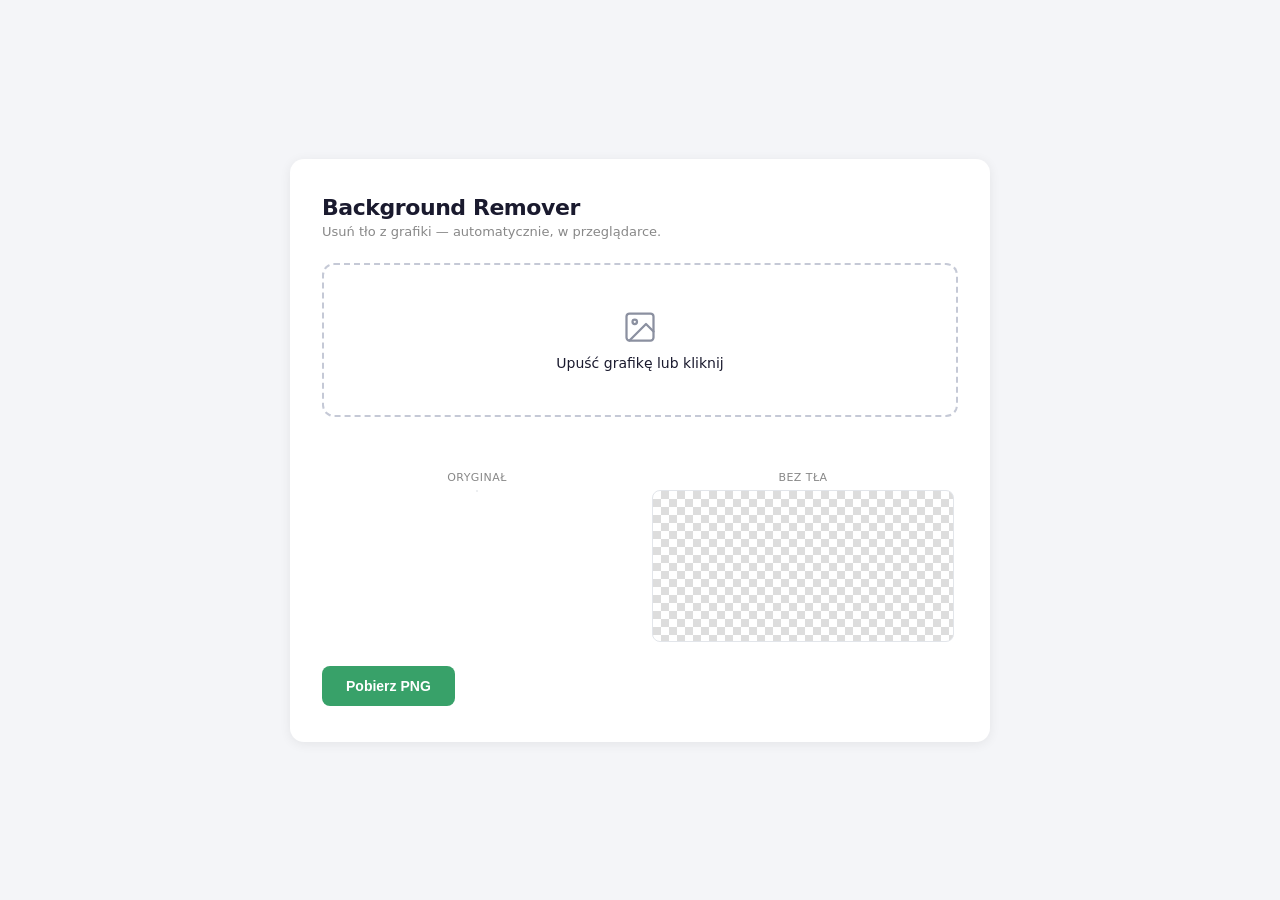
<file: index.html>
<!DOCTYPE html>
<html lang="pl">
<head>
<meta charset="UTF-8">
<meta name="viewport" content="width=device-width, initial-scale=1.0">
<title>Background Remover</title>
  <script type="module" crossorigin src="./assets/index-DIHVfiGN.js"></script>
  <link rel="stylesheet" crossorigin href="./assets/index-qDPoRl6P.css">
</head>
<body>
<div class="card">
  <h1>Background Remover</h1>
  <p class="sub">Usuń tło z grafiki — automatycznie, w przeglądarce.</p>

  <label class="drop" id="dropZone">
    <input type="file" accept="image/*" id="fileInput">
    <svg width="36" height="36" viewBox="0 0 24 24" fill="none" stroke="#8b90a0" stroke-width="1.5" stroke-linecap="round" stroke-linejoin="round"><rect x="3" y="3" width="18" height="18" rx="2" ry="2"/><circle cx="8.5" cy="8.5" r="1.5"/><polyline points="21 15 16 10 5 21"/></svg>
    <span class="name" id="dropLabel">Upuść grafikę lub kliknij</span>
  </label>

  <div class="progress hidden" id="progressWrap"><div class="progress-bar" id="progressBar"></div></div>
  <p class="status" id="status"></p>

  <div class="preview-area hidden" id="previewArea">
    <div class="preview-box">
      <div class="label">Oryginał</div>
      <img id="originalImg">
    </div>
    <div class="preview-box">
      <div class="label">Bez tła</div>
      <div class="result-wrap checkerboard">
        <canvas id="resultCanvas"></canvas>
      </div>
    </div>
  </div>

  <div class="actions hidden" id="actions">
    <button class="btn-download" id="btnDownload">Pobierz PNG</button>
  </div>
</div>

</body>
</html>
</file>
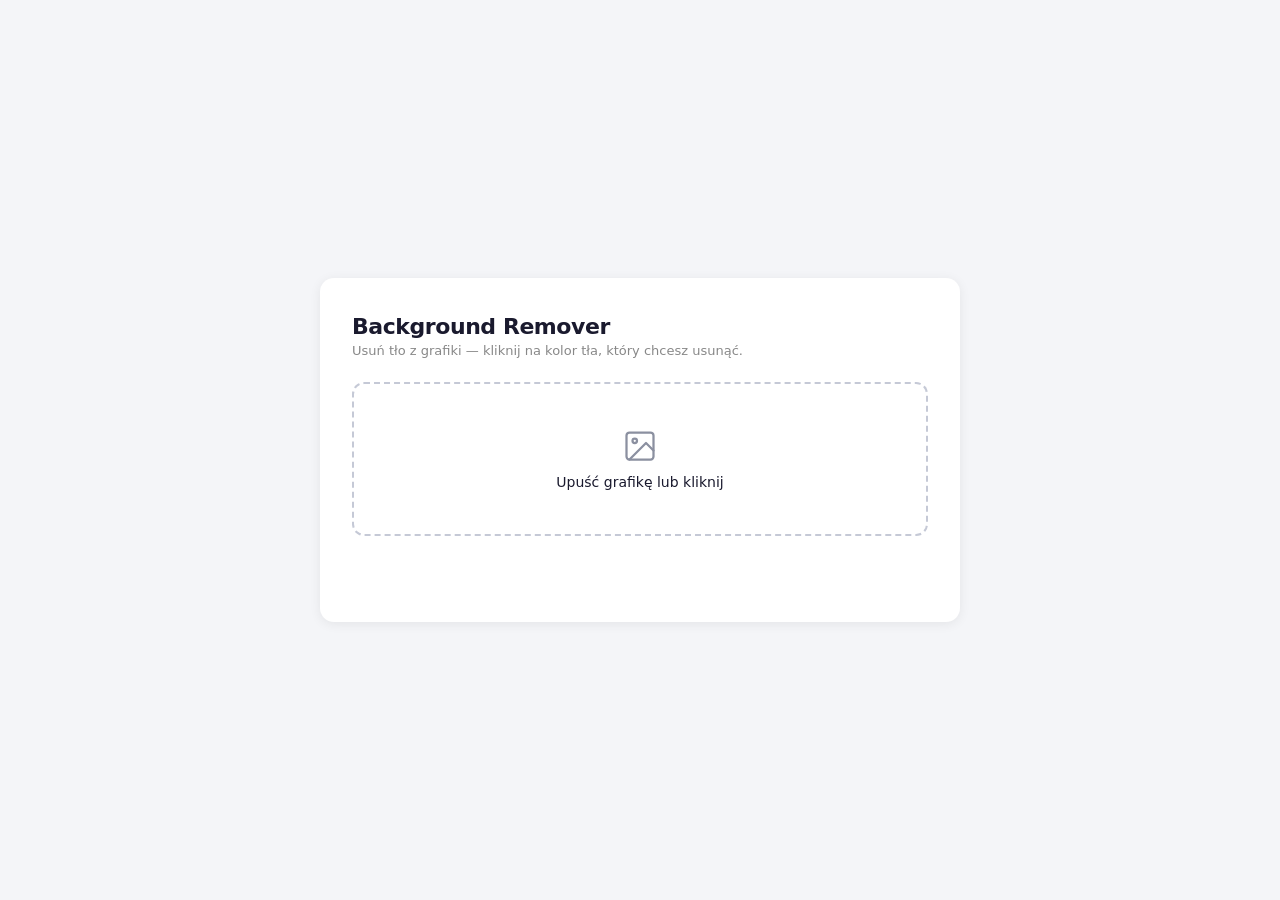
<file: bg-remover.html>
<!DOCTYPE html>
<html lang="pl">
<head>
<meta charset="UTF-8">
<meta name="viewport" content="width=device-width, initial-scale=1.0">
<title>Background Remover</title>
<style>
*, *::before, *::after { box-sizing: border-box; margin: 0; padding: 0; }
body {
  min-height: 100vh; display: flex; align-items: center; justify-content: center;
  font-family: 'Segoe UI', system-ui, -apple-system, sans-serif;
  background: #f4f5f8; color: #1a1a2e; padding: 24px;
}
.card {
  width: 100%; max-width: 640px; background: #fff;
  border-radius: 14px; padding: 36px 32px;
  box-shadow: 0 2px 12px rgba(0,0,0,.07);
}
h1 { font-size: 22px; font-weight: 700; letter-spacing: -.02em; margin-bottom: 4px; }
.sub { font-size: 13px; color: #888; margin-bottom: 24px; }
.drop {
  display: flex; flex-direction: column; align-items: center; justify-content: center;
  border: 2px dashed #c5c9d6; border-radius: 12px; padding: 44px 20px;
  cursor: pointer; transition: all .2s; margin-bottom: 20px;
}
.drop.over { border-color: #e85d75; background: rgba(232,93,117,.05); }
.drop svg { margin-bottom: 10px; }
.drop .name { font-size: 14px; font-weight: 500; }
.drop input { display: none; }
.hidden { display: none; }

/* Preview area */
.preview-area {
  display: flex; gap: 16px; margin-bottom: 20px; flex-wrap: wrap;
}
.preview-box {
  flex: 1; min-width: 200px; text-align: center;
}
.preview-box .label {
  font-size: 11px; color: #888; text-transform: uppercase; letter-spacing: .04em;
  margin-bottom: 6px;
}
.preview-box canvas, .preview-box img {
  max-width: 100%; max-height: 280px; border-radius: 8px;
  border: 1px solid #e2e5ea;
}
/* Checkerboard background for transparency preview */
.checkerboard {
  background-image:
    linear-gradient(45deg, #ccc 25%, transparent 25%),
    linear-gradient(-45deg, #ccc 25%, transparent 25%),
    linear-gradient(45deg, transparent 75%, #ccc 75%),
    linear-gradient(-45deg, transparent 75%, #ccc 75%);
  background-size: 16px 16px;
  background-position: 0 0, 0 8px, 8px -8px, -8px 0px;
}

/* Controls */
.controls { display: flex; flex-direction: column; gap: 16px; margin-bottom: 20px; }
.row { display: flex; align-items: center; gap: 10px; font-size: 13px; flex-wrap: nowrap; }
.row label { min-width: 100px; flex-shrink: 0; font-weight: 500; }
input[type=range] { flex: 1; accent-color: #e85d75; }
.range-val { min-width: 36px; text-align: center; font-weight: 600; font-size: 13px; }

.color-pick-area {
  display: flex; align-items: center; gap: 12px; flex-wrap: wrap;
}
.picked-color {
  width: 36px; height: 36px; border-radius: 8px;
  border: 2px solid #d1d5db; cursor: pointer;
}
.color-label { font-size: 13px; color: #555; }
.info-box {
  padding: 10px 14px; background: #fff0f3; border-radius: 8px;
  font-size: 12px; color: #a0344a; line-height: 1.5; border: 1px solid #f5d0d8;
}

.btn-primary {
  padding: 12px 0; border-radius: 8px; border: none;
  background: #e85d75; color: #fff; font-size: 14px; font-weight: 600;
  cursor: pointer; transition: background .2s; width: 100%;
}
.btn-primary:hover { background: #d44a63; }
.btn-primary:disabled { background: #a0aec0; cursor: default; }

.result {
  margin-top: 16px; padding: 16px; background: #f0faf0; border-radius: 10px;
  font-size: 13px; display: flex; flex-direction: column; gap: 10px;
}
.btn-download {
  padding: 10px 20px; border-radius: 8px; border: none;
  background: #38a169; color: #fff; font-size: 14px; font-weight: 600;
  cursor: pointer; align-self: flex-start;
}
.btn-download:hover { background: #2f855a; }
.status { font-size: 13px; color: #e85d75; margin-bottom: 12px; min-height: 18px; }
</style>
</head>
<body>
<div class="card">
  <h1>Background Remover</h1>
  <p class="sub">Usuń tło z grafiki — kliknij na kolor tła, który chcesz usunąć.</p>

  <label class="drop" id="dropZone">
    <input type="file" accept="image/*" id="fileInput">
    <svg width="36" height="36" viewBox="0 0 24 24" fill="none" stroke="#8b90a0" stroke-width="1.5" stroke-linecap="round" stroke-linejoin="round"><rect x="3" y="3" width="18" height="18" rx="2" ry="2"/><circle cx="8.5" cy="8.5" r="1.5"/><polyline points="21 15 16 10 5 21"/></svg>
    <span class="name" id="dropLabel">Upuść grafikę lub kliknij</span>
  </label>

  <p class="status" id="status"></p>

  <div class="hidden" id="editorArea">
    <div class="preview-area">
      <div class="preview-box">
        <div class="label">Oryginał — kliknij na kolor tła</div>
        <canvas id="sourceCanvas" style="cursor:crosshair;"></canvas>
      </div>
      <div class="preview-box">
        <div class="label">Podgląd wyniku</div>
        <canvas id="resultCanvas" class="checkerboard"></canvas>
      </div>
    </div>

    <div class="controls">
      <div class="row">
        <label>Wybrany kolor:</label>
        <div class="color-pick-area">
          <div class="picked-color" id="pickedColor" style="background:#ffffff;"></div>
          <span class="color-label" id="colorLabel">Kliknij na obrazek</span>
        </div>
      </div>
      <div class="row">
        <label>Tolerancja:</label>
        <input type="range" id="toleranceRange" min="0" max="150" value="30" step="1">
        <span class="range-val" id="toleranceVal">30</span>
      </div>
      <div class="info-box">
        Wyższa tolerancja = więcej odcieni zostanie usuniętych. Przy 0 usuwany jest tylko dokładnie ten kolor.
        Przy 30–50 dobrze radzi sobie z lekkim gradientem i artefaktami JPG.
      </div>
      <button class="btn-primary" id="btnApply">Usuń tło</button>
    </div>

    <div class="result hidden" id="result">
      <button class="btn-download" id="btnDownload">Pobierz PNG z przezroczystym tłem</button>
    </div>
  </div>
</div>

<script>
const $ = s => document.getElementById(s);
const sourceCanvas = $('sourceCanvas');
const resultCanvas = $('resultCanvas');
const srcCtx = sourceCanvas.getContext('2d', { willReadFrequently: true });
const resCtx = resultCanvas.getContext('2d');

let loadedImage = null;
let pickedR = 255, pickedG = 255, pickedB = 255;
let hasColor = false;
let outputBlob = null;
let fileName = '';

// --- Drag & drop ---
const dropZone = $('dropZone');
dropZone.addEventListener('dragover', e => { e.preventDefault(); dropZone.classList.add('over'); });
dropZone.addEventListener('dragleave', () => dropZone.classList.remove('over'));
dropZone.addEventListener('drop', e => {
  e.preventDefault(); dropZone.classList.remove('over');
  if (e.dataTransfer.files[0]) handleFile(e.dataTransfer.files[0]);
});
$('fileInput').addEventListener('change', () => {
  if ($('fileInput').files[0]) handleFile($('fileInput').files[0]);
});

function handleFile(f) {
  if (!f.type.startsWith('image/')) { $('status').textContent = 'Wybierz plik graficzny.'; return; }
  fileName = f.name.replace(/\.[^.]+$/, '');
  const img = new Image();
  img.onload = () => {
    loadedImage = img;

    // Scale display if too big
    const maxDisplay = 560;
    let dw = img.naturalWidth, dh = img.naturalHeight;
    if (dw > maxDisplay) { dh = Math.round(dh * (maxDisplay / dw)); dw = maxDisplay; }
    if (dh > maxDisplay) { dw = Math.round(dw * (maxDisplay / dh)); dh = maxDisplay; }

    sourceCanvas.width = img.naturalWidth;
    sourceCanvas.height = img.naturalHeight;
    sourceCanvas.style.width = dw + 'px';
    sourceCanvas.style.height = dh + 'px';
    srcCtx.drawImage(img, 0, 0);

    resultCanvas.width = img.naturalWidth;
    resultCanvas.height = img.naturalHeight;
    resultCanvas.style.width = dw + 'px';
    resultCanvas.style.height = dh + 'px';
    resCtx.drawImage(img, 0, 0);

    $('editorArea').classList.remove('hidden');
    $('result').classList.add('hidden');
    $('dropLabel').textContent = f.name;
    $('status').textContent = 'Kliknij na kolor tła, który chcesz usunąć.';
    hasColor = false;
    $('colorLabel').textContent = 'Kliknij na obrazek';

    URL.revokeObjectURL(img.src);
  };
  img.src = URL.createObjectURL(f);
}

// --- Color picker on source canvas ---
sourceCanvas.addEventListener('click', (e) => {
  if (!loadedImage) return;
  const rect = sourceCanvas.getBoundingClientRect();
  const scaleX = sourceCanvas.width / rect.width;
  const scaleY = sourceCanvas.height / rect.height;
  const x = Math.round((e.clientX - rect.left) * scaleX);
  const y = Math.round((e.clientY - rect.top) * scaleY);

  const pixel = srcCtx.getImageData(x, y, 1, 1).data;
  pickedR = pixel[0];
  pickedG = pixel[1];
  pickedB = pixel[2];
  hasColor = true;

  const hex = '#' + [pickedR, pickedG, pickedB].map(c => c.toString(16).padStart(2,'0')).join('');
  $('pickedColor').style.background = hex;
  $('colorLabel').textContent = hex.toUpperCase() + ' (RGB: ' + pickedR + ', ' + pickedG + ', ' + pickedB + ')';

  // Auto-preview
  applyRemoval();
});

// --- Tolerance slider ---
$('toleranceRange').addEventListener('input', () => {
  $('toleranceVal').textContent = $('toleranceRange').value;
  if (hasColor) applyRemoval();
});

// --- Apply removal ---
function applyRemoval() {
  if (!loadedImage || !hasColor) return;

  const w = sourceCanvas.width;
  const h = sourceCanvas.height;
  const tolerance = parseInt($('toleranceRange').value);

  // Get source pixels
  const srcData = srcCtx.getImageData(0, 0, w, h);
  const pixels = srcData.data;

  // Create result
  resCtx.clearRect(0, 0, w, h);
  const resData = resCtx.createImageData(w, h);
  const out = resData.data;

  for (let i = 0; i < pixels.length; i += 4) {
    const r = pixels[i], g = pixels[i+1], b = pixels[i+2], a = pixels[i+3];

    // Calculate color distance
    const dist = Math.sqrt(
      (r - pickedR) * (r - pickedR) +
      (g - pickedG) * (g - pickedG) +
      (b - pickedB) * (b - pickedB)
    );

    if (dist <= tolerance) {
      // Transparent
      out[i] = 0; out[i+1] = 0; out[i+2] = 0; out[i+3] = 0;
    } else if (dist <= tolerance + 30) {
      // Soft edge — partial transparency for anti-aliasing
      const alpha = Math.round(((dist - tolerance) / 30) * a);
      out[i] = r; out[i+1] = g; out[i+2] = b; out[i+3] = alpha;
    } else {
      // Keep as is
      out[i] = r; out[i+1] = g; out[i+2] = b; out[i+3] = a;
    }
  }

  resCtx.putImageData(resData, 0, 0);
  $('result').classList.remove('hidden');
  $('status').textContent = '';
}

$('btnApply').addEventListener('click', () => {
  if (!hasColor) {
    $('status').textContent = 'Najpierw kliknij na kolor tła na obrazku.';
    return;
  }
  applyRemoval();
});

// --- Download ---
$('btnDownload').addEventListener('click', () => {
  resultCanvas.toBlob(blob => {
    if (!blob) return;
    const url = URL.createObjectURL(blob);
    const a = document.createElement('a');
    a.href = url;
    a.download = fileName + '_no_bg.png';
    a.click();
    setTimeout(() => URL.revokeObjectURL(url), 5000);
  }, 'image/png');
});
</script>
</body>
</html>
</file>
<file: assets/index-qDPoRl6P.css>
*,:before,:after{box-sizing:border-box;margin:0;padding:0}body{color:#1a1a2e;background:#f4f5f8;justify-content:center;align-items:center;min-height:100vh;padding:24px;font-family:Segoe UI,system-ui,-apple-system,sans-serif;display:flex}.card{background:#fff;border-radius:14px;width:100%;max-width:700px;padding:36px 32px;box-shadow:0 2px 12px #00000012}h1{letter-spacing:-.02em;margin-bottom:4px;font-size:22px;font-weight:700}.sub{color:#888;margin-bottom:24px;font-size:13px}.drop{cursor:pointer;border:2px dashed #c5c9d6;border-radius:12px;flex-direction:column;justify-content:center;align-items:center;margin-bottom:20px;padding:44px 20px;transition:all .2s;display:flex}.drop.over{background:#e85d750d;border-color:#e85d75}.drop svg{margin-bottom:10px}.drop .name{font-size:14px;font-weight:500}.drop input,.hidden{display:none}.status{color:#e85d75;min-height:18px;margin-bottom:16px;font-size:13px}.progress{background:#e2e5ea;border-radius:3px;width:100%;height:6px;margin-bottom:12px;overflow:hidden}.progress-bar{background:#e85d75;border-radius:3px;width:0;height:100%;transition:width .3s}.preview-area{flex-wrap:wrap;gap:16px;margin-bottom:20px;display:flex}.preview-box{text-align:center;flex:1;min-width:200px}.preview-box .label{color:#888;text-transform:uppercase;letter-spacing:.04em;margin-bottom:6px;font-size:11px}.preview-box img,.preview-box canvas{border:1px solid #e2e5ea;border-radius:8px;max-width:100%;max-height:320px;margin:0 auto;display:block}.result-wrap{border:1px solid #e2e5ea;border-radius:8px;display:inline-block;overflow:hidden}.result-wrap canvas{border:none}.checkerboard{background-image:linear-gradient(45deg,#ddd 25%,#0000 25%),linear-gradient(-45deg,#ddd 25%,#0000 25%),linear-gradient(45deg,#0000 75%,#ddd 75%),linear-gradient(-45deg,#0000 75%,#ddd 75%);background-position:0 0,0 8px,8px -8px,-8px 0;background-size:16px 16px}.actions{gap:12px;display:flex}.btn-download{color:#fff;cursor:pointer;background:#38a169;border:none;border-radius:8px;padding:12px 24px;font-size:14px;font-weight:600;transition:background .2s}.btn-download:hover{background:#2f855a}
</file>
